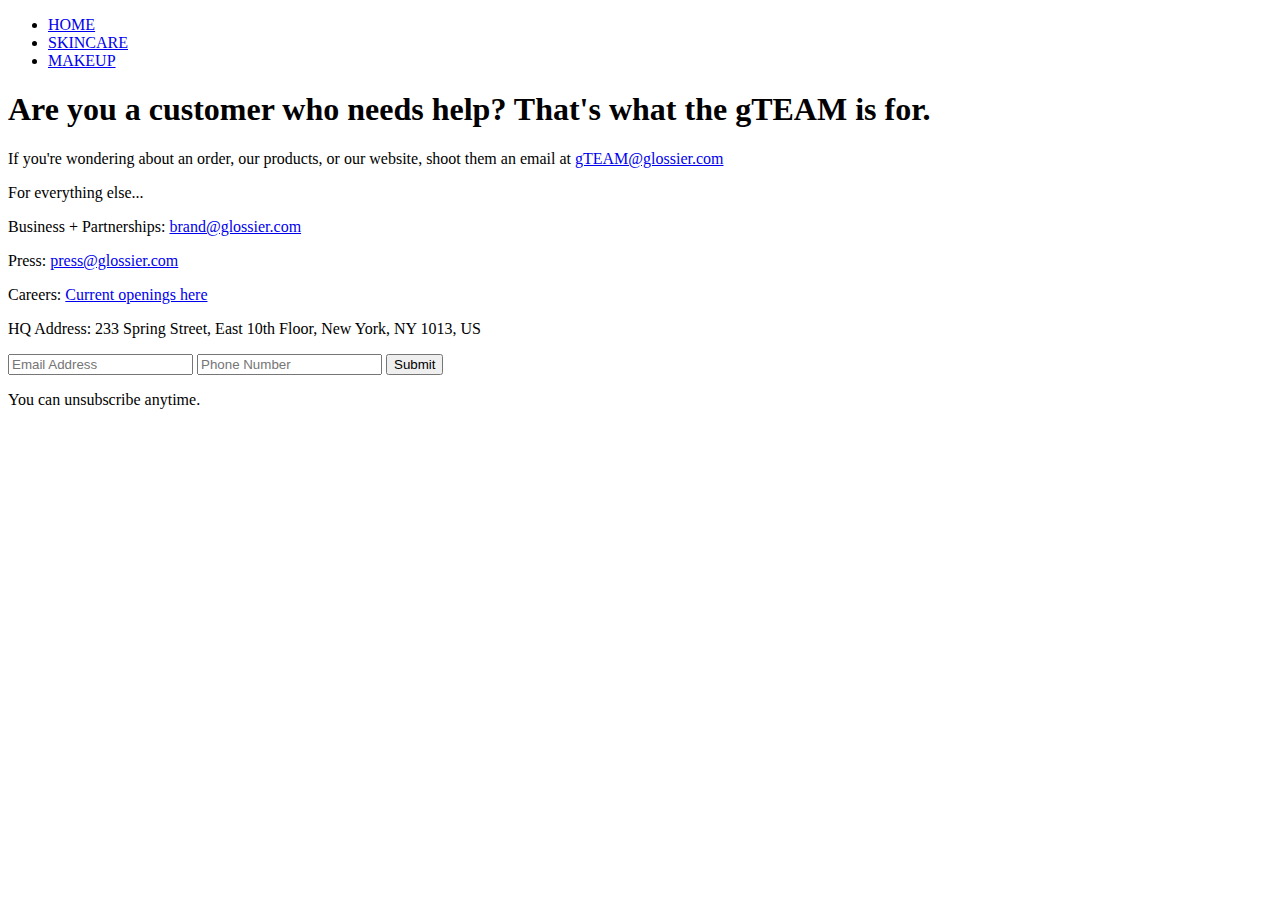
<file: checkout.html>
<!DOCTYPE html>
<html lang="en">
<head>
<meta charset="UTF-8">
<meta name="viewport" content="width=device-width, initial-scale=1.0">
<title>Checkout</title>
<link rel="stylesheet" href="style.css">
</head>
<body>
  <header>
    <nav class="top-nav">
      <ul>
        <li><a href="index.html">HOME</a></li>
        <li><a href="https://www.glossier.com" target="_blank">SKINCARE</a></li>
        <li><a href="makeup.html">MAKEUP</a></li>
      </ul>
    </nav>

<div class="contact-container">
  <h1>Are you a customer who needs help? That's what the gTEAM is for.</h1>
  <p>If you're wondering about an order, our products, or our website, shoot them an email at <a href="mailto:gTEAM@glossier.com">gTEAM@glossier.com</a> 
  <p>For everything else...</p>
  <p>Business + Partnerships: <a href="mailto:brand@glossier.com">brand@glossier.com</a></p>
  <p>Press: <a href="mailto:press@glossier.com">press@glossier.com</a></p>
  <p>Careers: <a href="careers.html">Current openings here</a></p>
  <p>HQ Address: 233 Spring Street, East 10th Floor, New York, NY 1013, US</p>
</div>

<div class="newsletter-container">
  <form action="submit-form.php" method="post">
    <input type="email" name="email" placeholder="Email Address" required>
    <input type="tel" name="phone" placeholder="Phone Number" required>
    <button type="submit">Submit</button>
    <p>You can unsubscribe anytime.</p>
  </form>
</div>
</body>
</html>
</file>
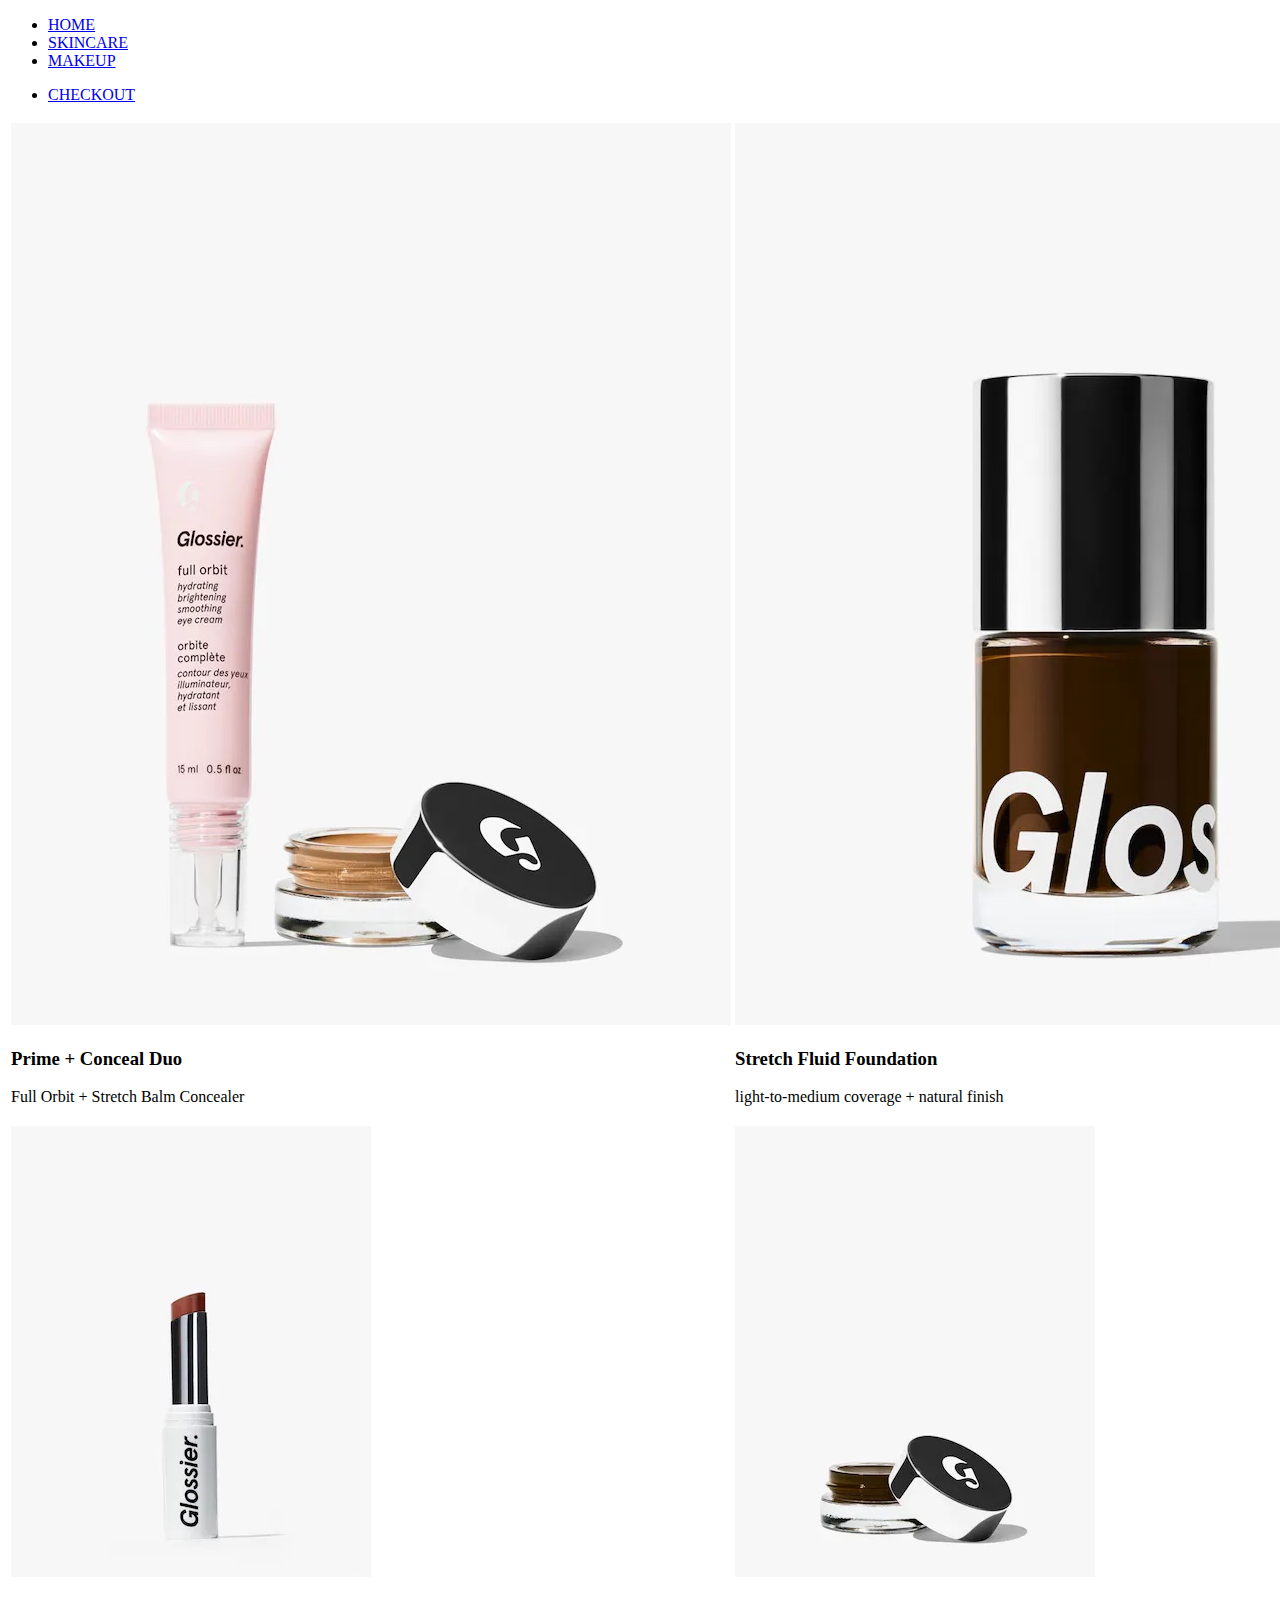
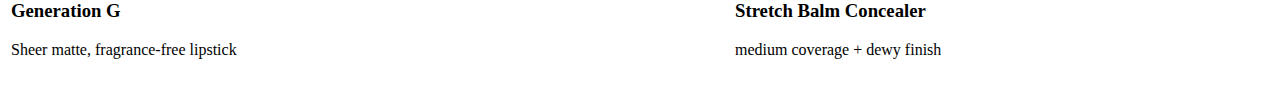
<file: makeup.html>
<!DOCTYPE html>
<html lang="en">
<head>
<meta charset="UTF-8">
<meta name="viewport" content="width=device-width, initial-scale=1.0">
<title>Makeup</title>
<link rel="stylesheet" href="style.css">
</head>
<body>
  <header>
    <nav class="top-nav">
      <ul>
        <li><a href="index.html">HOME</a></li>
        <li><a href="https://www.glossier.com" target="_blank">SKINCARE</a></li>
        <li><a href="makeup.html">MAKEUP</a></li>
      </ul>
      <ul class="right-nav">
        <li><a href="checkout.html">CHECKOUT</a></li>
      </ul>
    </nav>

    <div class="makeup-description">
    <table>
      <tr>
        <td>
          <img src="concealer.jpg">
          <h3>Prime + Conceal Duo</h3>
          <p>Full Orbit + Stretch Balm Concealer</p>
        </td>
        
        <td>
          <img src="foundation.jpg">
          <h3>Stretch Fluid Foundation</h3>
          <p>light-to-medium coverage + natural finish</p>
        </td>
        
      </tr>
      <tr>
        <td>
          <img src="lipstick.jpg">
          <h3>Generation G</h3>
          <p>Sheer matte, fragrance-free lipstick</p>
        </td>

        <td>
          <img src="tubconceal.jpg">
          <h3>Stretch Balm Concealer</h3>
          <p>medium coverage + dewy finish</p>
        </td>
       
      </tr>
    </table>
    </div>
  </body>
  </html>
</file>
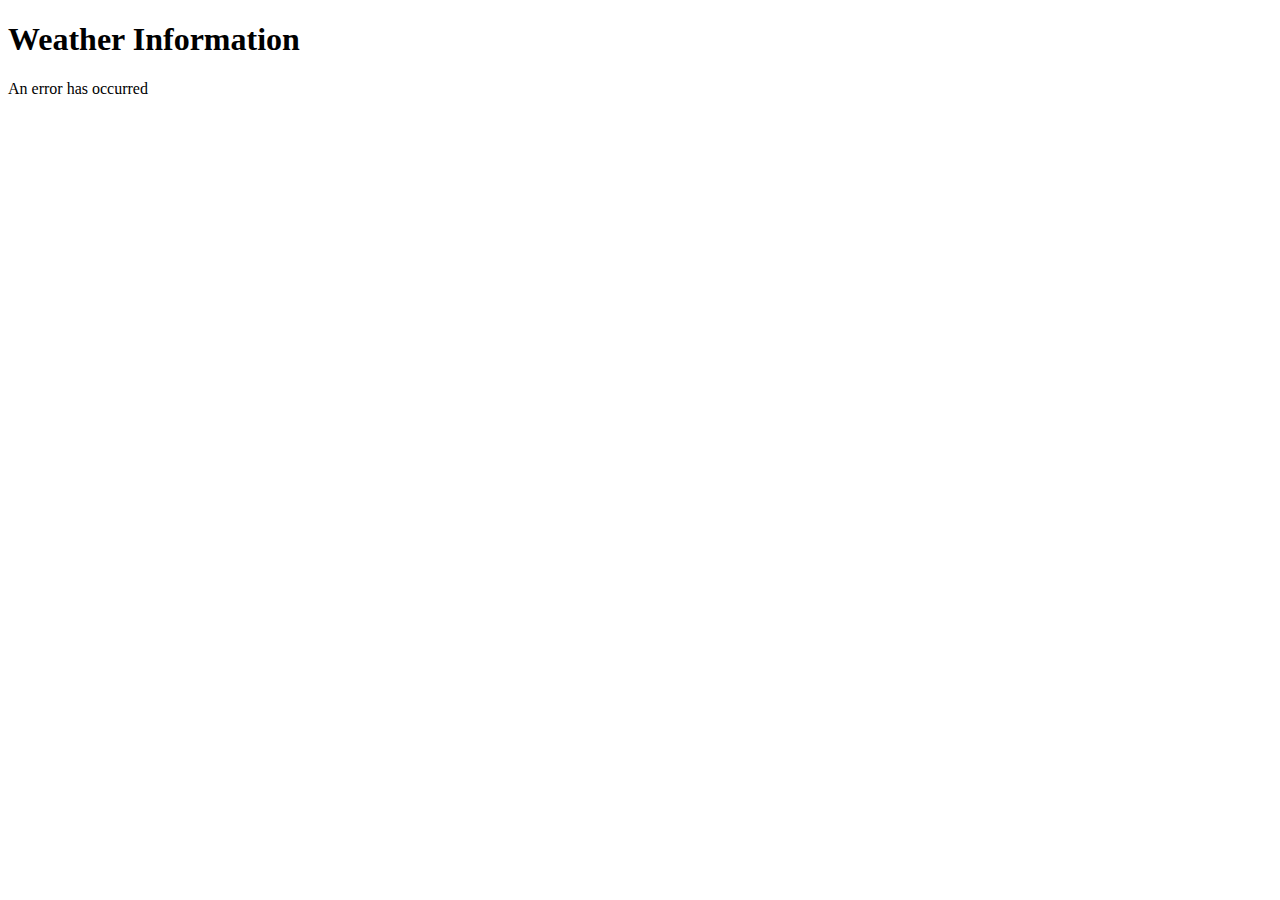
<file: q5.html>
<!DOCTYPE html>
<html lang="en">
<head>
    <meta charset="UTF-8">
    <title>Weather Application</title>
    <!-- Include jQuery -->
    <script src="https://ajax.googleapis.com/ajax/libs/jquery/3.5.1/jquery.min.js"></script>
</head>
<body>
    <h1>Weather Information</h1>
    <div id="weather"></div>

    <script src="script.js"></script>
</body>
</html>
</file>
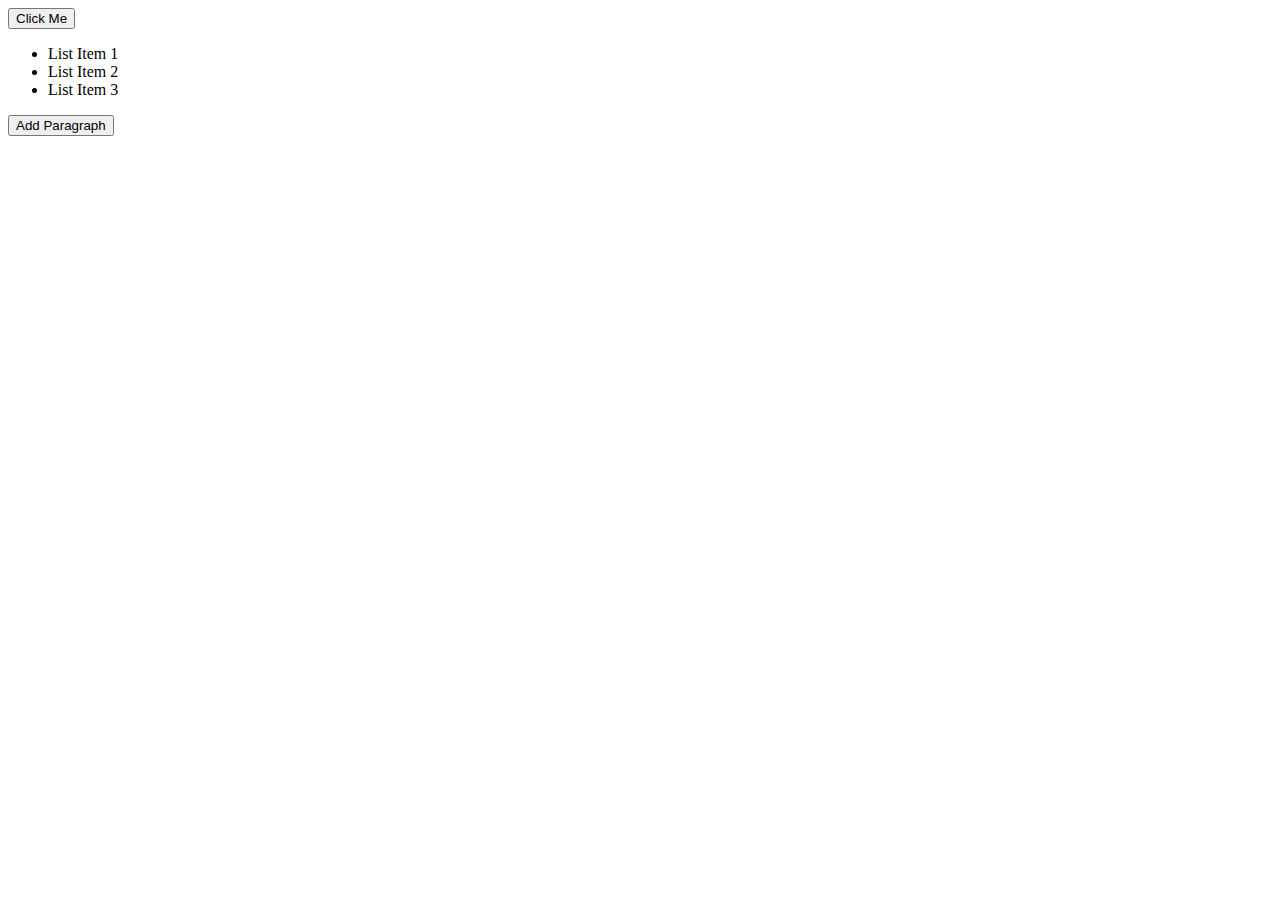
<file: question6abc.html>
<!DOCTYPE html>
<html lang="en">
<head>
    <meta charset="UTF-8">
    <meta name="viewport" content="width=device-width, initial-scale=1.0">
    <title>Document</title>
</head>
<body>

<!-- 6a -->
<button id="changeTextButton">Click Me</button>

<!-- 6b -->
<ul id="myList">
  <li>List Item 1</li>
  <li>List Item 2</li>
  <li>List Item 3</li>
</ul>

<!-- 6c -->
<div id="container">
  <button id="appendParaButton">Add Paragraph</button>
</div>


<script src="script.js"></script>

</body>
</html>
</file>
<file: style.css>
.inner {
    display: flex;
    max-width: 1200px;
    margin-right: auto;
    margin-left:auto
}

.inner__sidebar {
    display: flex;
    flex-direction: column;
    align-items: flex-end;
    text-align: left;
    width: 325px;
    padding: 2rem 4rem 2rem 2rem;
    border-right: 1px solid #e7ebe7;
    transition:width .3s ease-in-out
}

.inner__sidebar__lists {
    width:100%
}

.inner__sidebar__dropdown-menu {
    padding:.25rem 0
}

.inner__sidebar__dropdown-menu p {
    color: #900028;
    font-weight:600
}

.inner__sidebar__dropdown-menu ul {
    margin-top: .5rem;
    margin-bottom: 0;
    padding:.5rem .65rem 0
}

.inner__sidebar__dropdown-menu ul li a.active {
    color: #900028 !important;
    font-weight:700
}

.inner__sidebar__dropdown-menu > ul {
    background-color: #e9e9e9;
    border-left: 1px solid #900028;
    padding-bottom:.5rem
}
.inner__sidebar__dropdown-menu > ul li .currentbranch0 {
    color: #333;
    font-weight:700
}

.inner__sidebar__dropdown-menu > ul li .currentbranch0 a {
    color:#333
}

.inner__sidebar__dropdown-menu > ul li ul {
    background-color:#dbdbdb
}

.inner__sidebar__dropdown-menu > ul li ul ul {
    background-color:#e8e8e8
}

.inner__sidebar__dropdown-menu > ul li ul ul ul {
    background-color:#f4f4f4
}

.inner__sidebar__dropdown-menu > ul li ul ul ul ul {
    background-color:#fff
}

.inner__sidebar__dropdown-menu__item {
    font-weight: 400;
    font-size: .875rem;
    letter-spacing: .01rem;
    padding:.25rem 0
}

.inner__sidebar__dropdown-menu__link {
    color:#333 !important
}

.inner__sidebar__dropdown-menu__link:hover {
    color:#727272 !important
}

.inner__sidebar__button {
    display: none;
    justify-content: space-between;
    align-items: center;
    width: 100%;
    background-color: #e7ebe7;
    padding:0
}

.inner__sidebar__button > span {
    display: block;
    font-weight: 600;
    font-size: .75rem;
    line-height: 1.4;
    letter-spacing: .07rem;
    text-transform: uppercase;
    text-transform:capitalize
}

.btn-primary {
  font-weight: 600;
  font-size: 1.125rem;
  line-height: 1.25rem;
  display: flex;
  flex-direction: column;
  align-items: flex-center;
  text-align: center;
  border: 2px solid transparent;
  padding: .7rem 1rem;
  border-radius: 2px;
  text-decoration: none !important;
  background-color: #900028;
  color:#fff !important
}

.btn-primary:hover {
  background-color:#ad0031 !important
}
.breadcrumb {
    display: flex;
    flex-wrap: wrap;
    list-style:none
}
.inner__breadcrumb {
    margin:2rem 0
}

.breadcrumb__item {
    font-weight: 400;
    font-size: .875rem;
    letter-spacing:.01rem
}

.breadcrumb__item + li:before {
    content: "/";
    color: #b0bcb0;
    margin:0 .5rem
}

.general-content h1 {
    font-size: 3.125rem;
    letter-spacing:-.03rem
}
.general-content .body-regular-font {
    font-size: 1rem;
    line-height: 1.6;
    letter-spacing: 0;
    padding: 0;
    margin-bottom:1.25rem !important
}

.general-content .body-lead-font {
    font-weight: 400;
    font-size: 1.25rem;
    line-height:1.5
}
</file>
